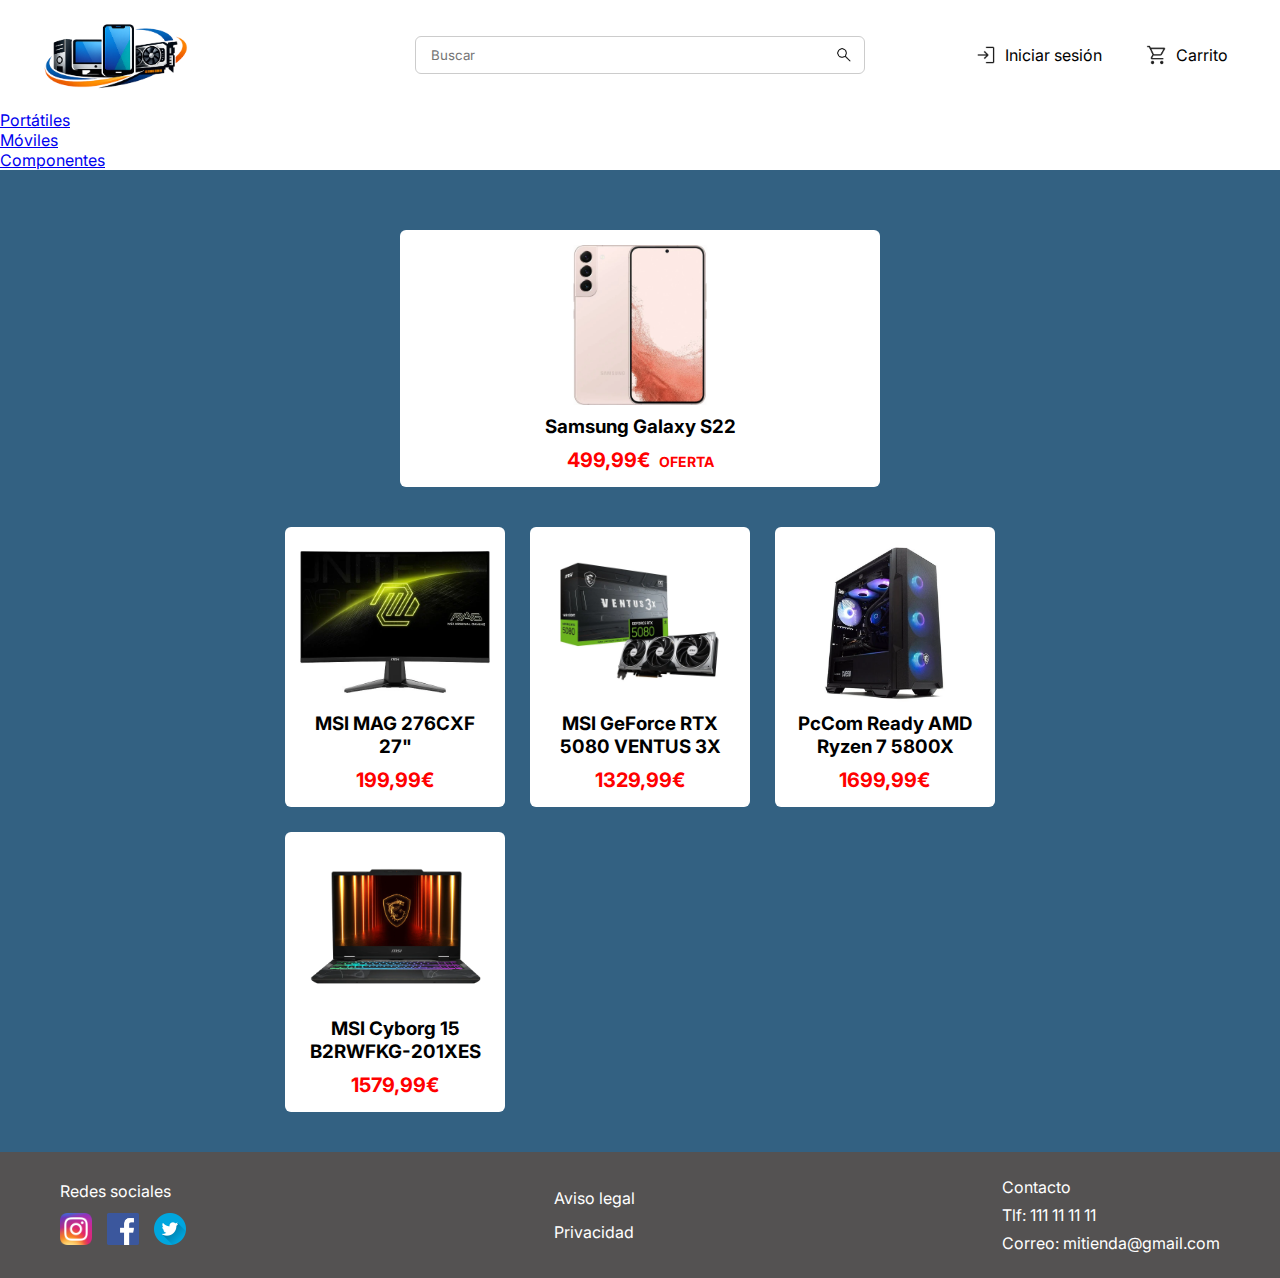
<file: paginas/index.html>
<!DOCTYPE html>
<html lang="en">

<head>
    <meta charset="UTF-8">
    <meta name="viewport" content="width=device-width, initial-scale=1.0">
    <title>Página de inicio_Pablo Monedero Espino</title>

    <link rel="preconnect" href="https://fonts.googleapis.com">
    <link rel="preconnect" href="https://fonts.gstatic.com" crossorigin>
    <link href="https://fonts.googleapis.com/css2?family=Inter:ital,opsz,wght@0,14..32,100..900;1,14..32,100..900&display=swap" rel="stylesheet">

    <link rel="stylesheet" href="../CSS/inicio.css">
    <link rel="icon" type="image/x-icon" href="../img/favicon.ico">
</head>

<body>
    <header class="cabecera">
        <div class="menu-superior">
            <img src="../img/logo.png" alt="" class="logo">

            <form class="barra-busqueda">
                <input type="text" placeholder="Buscar">
                <img src="../img/lupa.png" alt="" class="icono-busqueda">
            </form>

            <div class="iconos-cabecera">
                <a href="#" class="icono">
                    <img src="../img/inicio-sesion.png" alt="">
                    <span>Iniciar sesión</span>
                </a>
                <a href="#" class="icono">
                    <img src="../img/carrito.png" alt="">
                    <span>Carrito</span>
                </a>
            </div>
        </div>

        <nav class="menu-productos">
            <ul>
                <li><a href="#">Portátiles</a></li>
                <li><a href="#">Móviles</a></li>
                <li><a href="#">Componentes</a></li>
            </ul>
        </nav>
    </header>
    
    <main>

        <section class="oferta">
            <div class="producto producto-oferta">
                <img src="../img/movil_1.png" alt="">
                <h3>Samsung Galaxy S22</h3>
                <p class="precio">499,99€<span class="badge-oferta">OFERTA</span></p>
            </div>
        </section>

        <section class="galeria-productos">
            <div class="producto">
                <img src="../img/componente_1.png" alt="">
                <h3>MSI MAG 276CXF 27"</h3>
                <p class="precio">199,99€</p>
            </div>

            <div class="producto">
                <img src="../img/componente_2.png" alt="">
                <h3>MSI GeForce RTX 5080 VENTUS 3X</h3>
                <p class="precio">1329,99€</p>
            </div>

            <div class="producto">
                <img src="../img/componente_3.png" alt="">
                <h3>PcCom Ready AMD Ryzen 7 5800X</h3>
                <p class="precio">1699,99€</p>
            </div>

            <div class="producto">
                <img src="../img/pc_1.png" alt="">
                <h3>MSI Cyborg 15 B2RWFKG-201XES</h3>
                <p class="precio">1579,99€</p>
            </div>
        </section>
    </main>

    <footer class="footer">
        <div class="rrss">
            <p>Redes sociales</p>
            <div class="iconos-rrss">
                <a href="#"><img src="../img/instagram.png" alt=""></a>
                <a href="#"><img src="../img/facebook.png" alt=""></a>
                <a href="#"><img src="../img/twitter.png" alt=""></a>
            </div>
        </div>

        <div class="otra-info">
            <a href="#">Aviso legal</a>
            <a href="#">Privacidad</a>
        </div>

        <div class="contacto">
            <a href="../paginas/contacto.html" class="titulo-contacto">Contacto</a>
            <p>Tlf: 111 11 11 11</p>
            <p>Correo: mitienda@gmail.com</p>
        </div>
    </footer>

</body>

</html>
</file>
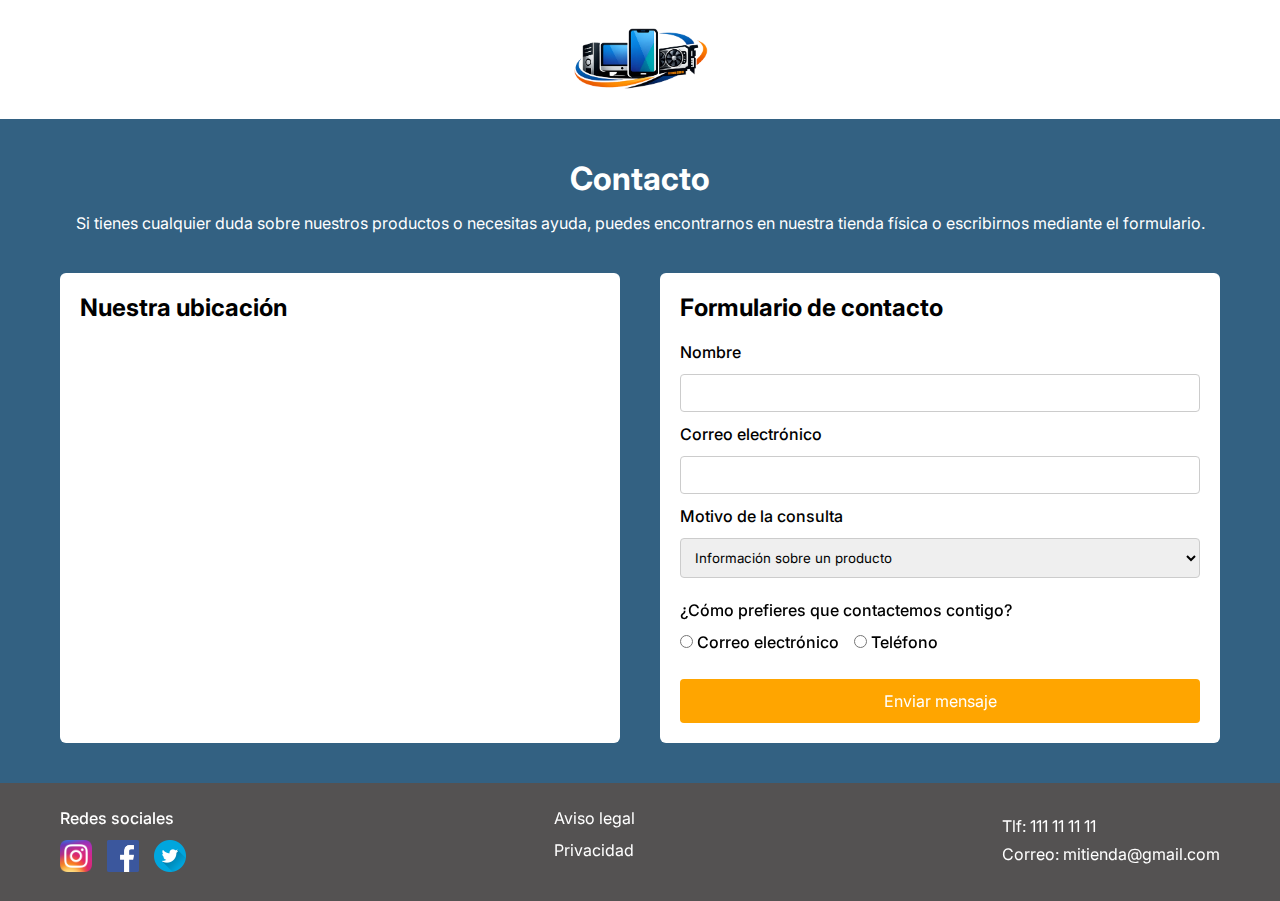
<file: paginas/contacto.html>
<!DOCTYPE html>
<html lang="en">

<head>
    <meta charset="UTF-8">
    <meta name="viewport" content="width=device-width, initial-scale=1.0">
    <title>Página de contacto_Pablo Monedero Espino</title>

    <link rel="preconnect" href="https://fonts.googleapis.com">
    <link rel="preconnect" href="https://fonts.gstatic.com" crossorigin>
    <link href="https://fonts.googleapis.com/css2?family=Inter:ital,opsz,wght@0,14..32,100..900;1,14..32,100..900&display=swap" rel="stylesheet">

    <link rel="stylesheet" href="../CSS/contacto.css">
    <link rel="icon" type="image/x-icon" href="../img/favicon.ico">
</head>

<body>

    <header class="cabecera">
        <div class="menu-superior">
            <a href="../paginas/index.html">
                <img src="../img/logo.png" alt="" class="logo">
            </a>
        </div>
    </header>

    <main class="contenedor-principal">

        <h1>Contacto</h1>
        <p class="texto-intro">
            Si tienes cualquier duda sobre nuestros productos o necesitas ayuda,
            puedes encontrarnos en nuestra tienda física o escribirnos mediante el formulario.
        </p>

        <section class="parte-contacto">

            <div class="mapa">
                <h2>Nuestra ubicación</h2>
                <iframe src="https://www.google.com/maps?q=IES%20El%20Rinc%C3%B3n%20Las%20Palmas%20de%20Gran%20Canaria&output=embed"></iframe>
            </div>

            <div class="formulario">
                <h2>Formulario de contacto</h2>

                <form action="#" method="post">
                    <label for="nombre">Nombre</label>
                    <input type="text" id="nombre" name="nombre" required>

                    <label for="email">Correo electrónico</label>
                    <input type="email" id="email" name="email" required>

                    <label for="motivo">Motivo de la consulta</label>
                    <select id="motivo" name="motivo">
                        <option value="producto">Información sobre un producto</option>
                        <option value="pedido">Estado de un pedido</option>
                        <option value="soporte">Soporte técnico</option>
                    </select>

                    <p class="metodo-contacto">¿Cómo prefieres que contactemos contigo?</p>
                    <div class="opciones">
                        <label><input type="radio" name="contacto" value="email" required> Correo electrónico</label>
                        <label><input type="radio" name="contacto" value="telefono"> Teléfono</label>
                    </div>

                    <button type="submit">Enviar mensaje</button>
                </form>
            </div>

        </section>
    </main>

    <footer class="footer">
        <div class="rrss">
            <p>Redes sociales</p>
            <div class="iconos-rrss">
                <a href="#"><img src="../img/instagram.png" alt=""></a>
                <a href="#"><img src="../img/facebook.png" alt=""></a>
                <a href="#"><img src="../img/twitter.png" alt=""></a>
            </div>
        </div>

        <div class="otra-info">
            <a href="#">Aviso legal</a>
            <a href="#">Privacidad</a>
        </div>

        <div class="contacto">
            <p>Tlf: 111 11 11 11</p>
            <p>Correo: mitienda@gmail.com</p>
        </div>
    </footer>

</body>

</html>
</file>
<file: CSS/inicio.css>
*
{
    margin: 0;
    padding: 0;
    box-sizing: border-box;
    font-family: 'Inter', Arial, sans-serif;
}

body
{
    min-height: 100vh;
    display: flex;
    flex-direction: column;
    background-color: rgb(51, 97, 130);
}

.cabecera
{
    background-color: white;
}

.menu-superior
{
    display: grid;
    grid-template-columns: 1fr auto 1fr;
    align-items: center;
    padding: 15px 40px;
}

.logo
{
    width: 150px;
}

.barra-busqueda
{
    position: relative;
    width: 450px;
    justify-self: center;
}

.barra-busqueda input
{
    width: 100%;
    padding: 10px 40px 10px 15px;
    border-radius: 6px;
    border: 1px solid #ccc;
}

.icono-busqueda
{
    position: absolute;
    right: 12px;
    top: 50%;
    transform: translateY(-50%);
    width: 18px;
}

.iconos-cabecera
{
    display: flex;
    gap: 20px;
    justify-self: end;
}

.icono
{
    display: flex;
    align-items: center;
    gap: 8px;
    padding: 8px 12px;
    border-radius: 6px;
    text-decoration: none;
    color: black;
}

.icono img
{
    width: 22px;
    height: auto;
}

.icono:hover
{
    background-color: #f2f2f2;
}

.nav ul
{
    display: flex;
    justify-content: center;
    background-color: orange;
    list-style: none;
}

.nav ul li a
{
    padding: 15px 30px;
    display: block;
    text-decoration: none;
    color: white;
}

.nav ul li a:hover
{
    background-color: white;
    color: orange;
}

main
{
    flex: 1;
    margin-top: 20px;
}

.oferta
{
    display: flex;
    justify-content: center;
    padding: 40px 0 20px;
}

.producto-oferta
{
    width: 480px;
}

.galeria-productos
{
    display: grid;
    grid-template-columns: repeat(3, 220px);
    gap: 25px;
    padding: 20px 40px 40px;
    justify-content: center;
}

.producto
{
    background-color: white;
    padding: 15px;
    border-radius: 6px;
    text-align: center;
    display: flex;
    flex-direction: column;
    gap: 10px;
}

.producto img
{
    width: 100%;
    height: 160px;
    object-fit: contain;
}

.precio
{
    font-size: 20px;
    font-weight: bold;
    color: red;
}

.badge-oferta
{
    font-size: 14px;
    font-weight: bold;
    margin-left: 8px;
}

.footer
{
    background-color: rgb(84, 82, 82);
    color: white;
    display: flex;
    justify-content: space-between;
    align-items: center;
    padding: 25px 60px;
}

.rrss p
{
    margin-bottom: 12px;
}

.iconos-rrss
{
    display: flex;
    gap: 15px;
}

.iconos-rrss img
{
    width: 32px;
}

.otra-info
{
    display: flex;
    flex-direction: column;
    align-items: center;
    gap: 14px;
    text-align: center;
}

.contacto p
{
    margin-top: 8px;
}

.otra-info a, .titulo-contacto
{
    color: white;
    text-decoration: none;
}

.otra-info a:hover, .titulo-contacto:hover
{
    text-decoration: underline;
}

@media (max-width: 900px)
{

    .menu-superior
    {
        grid-template-columns: 1fr;
        gap: 20px;
        text-align: center;
    }

    .barra-busqueda
    {
        width: 100%;
        max-width: 400px;
    }

    .iconos-cabecera
    {
        justify-content: center;
    }

    .galeria-productos
    {
        grid-template-columns: repeat(2, 220px);
    }

    .footer
    {
        grid-template-columns: 1fr;
        gap: 30px;
        text-align: center;
    }

    .contacto
    {
        text-align: center;
    }
}

@media (max-width: 600px)
{

    .logo {
        width: 120px;
        margin: 0 auto;
    }

    .nav ul {
        flex-direction: column;
    }

    .nav ul li a {
        padding: 12px;
    }

    .galeria-productos {
        grid-template-columns: 1fr;
    }

    .producto-oferta {
        max-width: 100%;
    }

    .iconos-cabecera {
        flex-direction: column;
        gap: 10px;
    }

    .footer {
        padding: 25px;
    }

    .iconos-rrss {
        justify-content: center;
    }
}
</file>
<file: CSS/contacto.css>
*
{
    margin: 0;
    padding: 0;
    box-sizing: border-box;
    font-family: 'Inter', Arial, sans-serif;
}

body
{
    background-color: rgb(51, 97, 130);
}

/* CABECERA */

.cabecera
{
    background-color: white;
}

/* PARTE DONDE SE ENCUENTRA EL LOGO CON ACCESO A INDEX.HTML */

.menu-superior
{
    display: flex;
    justify-content: center;
    align-items: center;
    padding: 20px 40px;
}

.logo
{
    width: 140px;
    cursor: pointer;
}

/* CONTENEDOR PRINCIPAL */

.contenedor-principal
{
    max-width: 1200px;
    margin: 40px auto;
    padding: 0 20px;
}

.contenedor-principal h1
{
    text-align: center;
    margin-bottom: 15px;
    color: white;
}

.texto-intro
{
    text-align: center;
    margin-bottom: 40px;
    color: white;
}

/* PARTE DONDE ESTÁN EL MAPA Y EL FORMULARIO */

.parte-contacto
{
    display: flex;
    gap: 40px;
    align-items: stretch;
}

.mapa, .formulario
{
    flex: 1;
    background-color: white;
    padding: 20px;
    border-radius: 6px;
}

.mapa h2
{
    margin-bottom: 15px;
}

.mapa iframe
{
    width: 100%;
    height: 350px;
    border: 0;
}

/* FORMULARIO */

.formulario h2
{
    margin-bottom: 20px;
}

form
{
    display: flex;
    flex-direction: column;
    gap: 12px;
}

label
{
    font-weight: 500;
}

input[type="text"], input[type="email"], select
{
    padding: 10px;
    border-radius: 4px;
    border: 1px solid #ccc;
}

input:focus, select:focus
{
    outline: none;
    border-color: orange;
}

.metodo-contacto
{
    margin-top: 10px;
    font-weight: 500;
}

.opciones
{
    display: flex;
    gap: 15px;
}

/* BOTÓN DE ENVÍO DEL FORMULARIO */

button
{
    margin-top: 15px;
    padding: 12px;
    background-color: orange;
    color: white;
    border: none;
    border-radius: 4px;
    font-size: 16px;
    cursor: pointer;
}

button:hover
{
    background-color: darkorange;
}

/* FOOTER */

.footer
{
    background-color: rgb(84, 82, 82);
    color: white;
    display: flex;
    justify-content: space-between;
    align-items: flex-start;
    padding: 25px 60px;
    flex-wrap: wrap;
    gap: 20px;
}

.rrss p
{
    margin-bottom: 12px;
    font-weight: 500;
}

.iconos-rrss
{
    display: flex;
    gap: 15px;
}

.iconos-rrss img
{
    width: 32px;
    height: auto;
}

.otra-info
{
    display: flex;
    flex-direction: column;
    align-items: center;
    gap: 12px;
    text-align: center;
}

.otra-info a
{
    color: white;
    text-decoration: none;
}

.otra-info a:hover
{
    text-decoration: underline;
}

.contacto p
{
    margin-top: 8px;
}

/* MEDIA QUERIES */

@media (max-width: 900px)
{
    .footer
    {
        flex-direction: column;
        align-items: center;
        text-align: center;
    }

    .contacto, .otra-info, .rrss
    {
        margin-bottom: 15px;
    }
}

@media (max-width: 600px)
{
    .logo
    {
        width: 120px;
        margin: 0 auto;
    }

    .contacto, .otra-info, .rrss
    {
        width: 100%;
    }

    .iconos-rrss
    {
        justify-content: center;
    }
}
</file>
